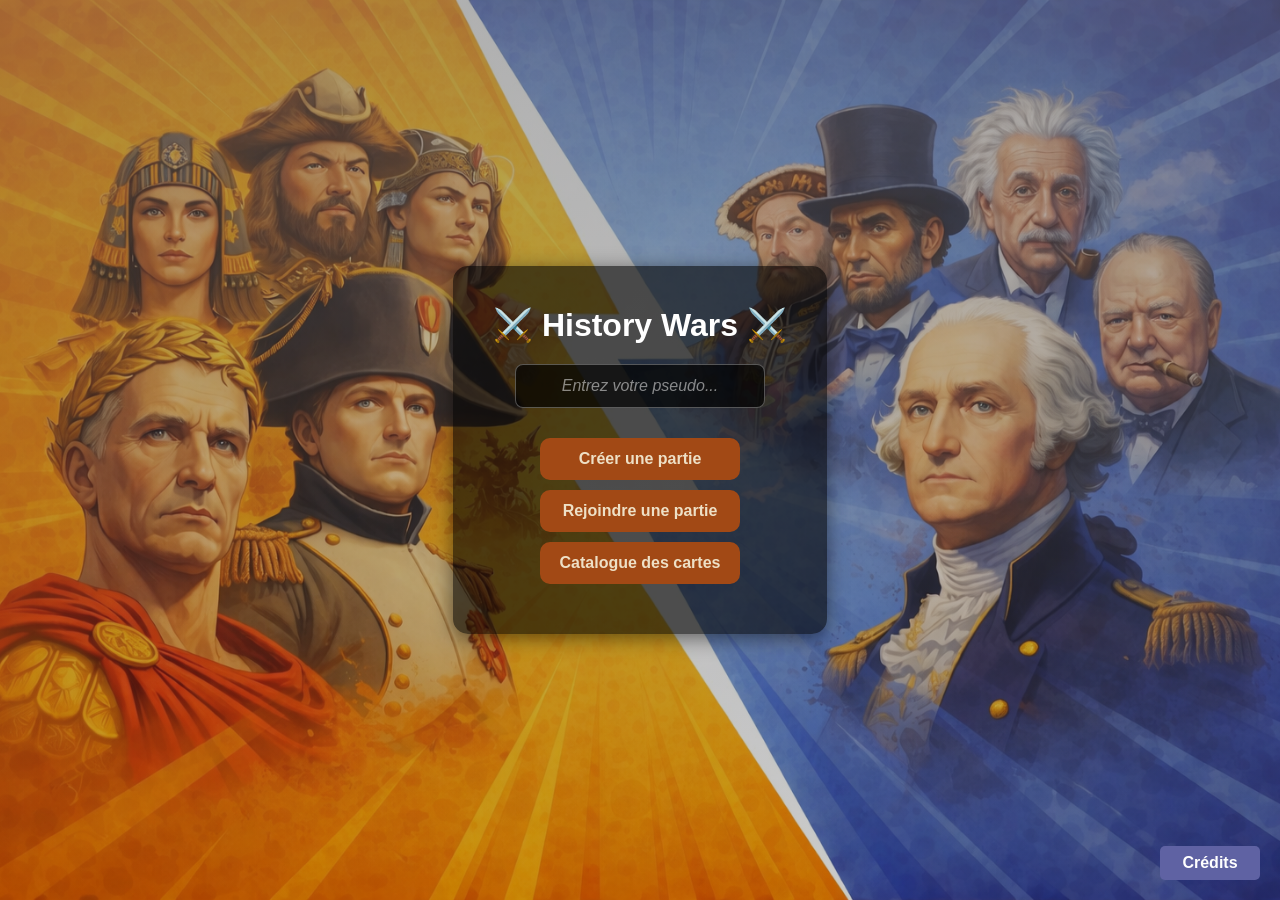
<file: index.html>
<!DOCTYPE html>
<html lang="fr">
<head>
  <meta charset="UTF-8">
  <meta name="viewport" content="width=device-width, initial-scale=1.0">
  <title>History Wars</title>
  <link rel="stylesheet" href="style.css">
  <script src="script.js" defer></script>
</head>
<body>

  <div id="home" class="page">
    <h1>⚔️ History Wars ⚔️</h1>
    <input type="text" placeholder="Entrez votre pseudo..." id="username">
    <p id="usernameError" class="error"></p>
    <div class="buttons">
      <button id="home_create">Créer une partie</button>
      <button id="home_join">Rejoindre une partie</button>
      <button id="home_catalog">Catalogue des cartes</button>
    </div>
  </div>

  <div id="party_creation" class="page">
    <div class="container">
      <h1>Créer une partie</h1>
      <div class="form-box">
        <label>Nom de la salle :</label><br><br>
        <input type="text" id="roomNameInput"><br><br>
      </div>
      <p id="roomNameError" class="error"></p>
      <button id="create">Créer</button>
      <button class="back">Retour</button>
    </div>
  </div>

  <div id="party_join" class="page">
    <div class="container">
      <h1>Rejoindre une partie</h1>
      <div class="form-box">
        <label>ID de la partie :</label><br><br>
        <input type="text" id="roomIdInput"><br><br>
      </div>
      <p id="joinError" class="error"></p>
      <button id="join">Rejoindre</button>
      <button class="back">Retour</button>
    </div>
  </div>

  <div id="waiting_room" class="page">
    <h1 id="roomName"></h1>
    <h2 class="room-id">ID de partie : <span id="roomId"></span></h2>
    <div class="playersBox">
      <p id="player1" class="playerSlot"></p>
      <p id="player2" class="playerSlot"></p>
    </div>
    <button id="start">Lancer</button>
    <button id="leaveParty">Quitter</button>
  </div>

  <div id="credits" class="page">
    <div class="container">
      <h1>Crédits</h1>
      <ul class="creditsList">
        <li>Jimi : HTML / JS / PHP</li>
        <li>Nicolas : HTML / CSS / Images / Diagramme</li>
      </ul>
      <button class="back">Retour</button>
    </div>
  </div>

  <div id="loading" class="page">
    <div class="container">
      <h1>⚔️ History Wars ⚔️</h1>
      <h2 id="loadingMsg"></h2>
    </div>
  </div>

  <button id="home_credits">Crédits</button>

</body>
</html>
</file>
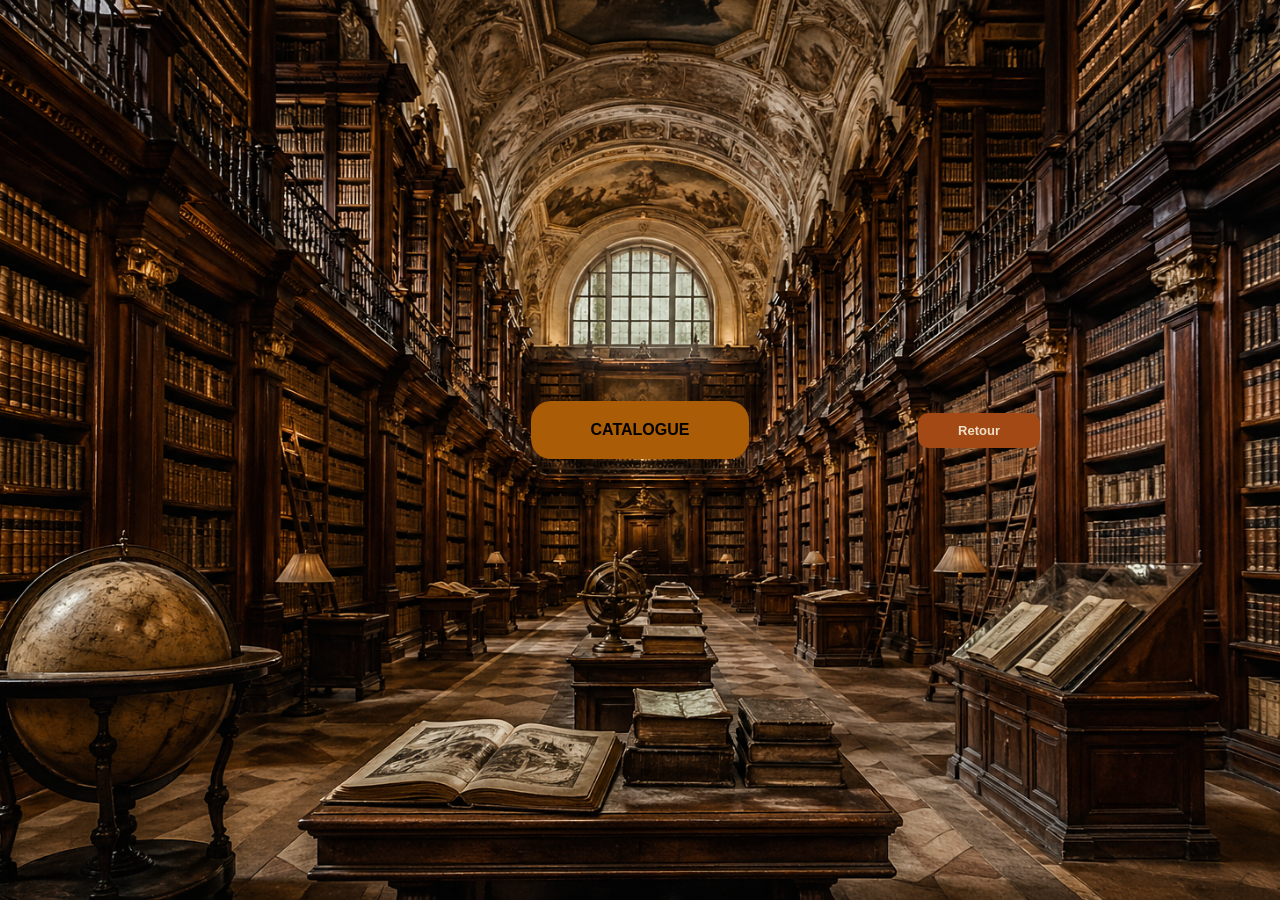
<file: catalog/catalog.html>
<!DOCTYPE html>
<html lang="fr">
<head>
    <meta charset="UTF-8">
    <title>Catalogue des cartes</title>
    <link rel="stylesheet" href="style_catalog.css">
    <script src="script_catalog.js" defer></script>
</head>
<body>

<header class="header">
    <div class="catalog-title">CATALOGUE</div>
    <button class="back-button" id="backBtn">Retour</button>
</header>

<main>
    <section class="grid" id="catalogGrid"></section>
</main>

<div class="modal-window" id="popUpWindow">
    <div class="modal-content">
        <img id="popUpImg" alt="Character">
        <div class="modal-text">
            <h2 id="popUpName"></h2>
            <p id="popUpDesc"></p>
            <button id="closeBtn">Fermer</button>
        </div>
    </div>
</div>

</body>
</html>
</file>
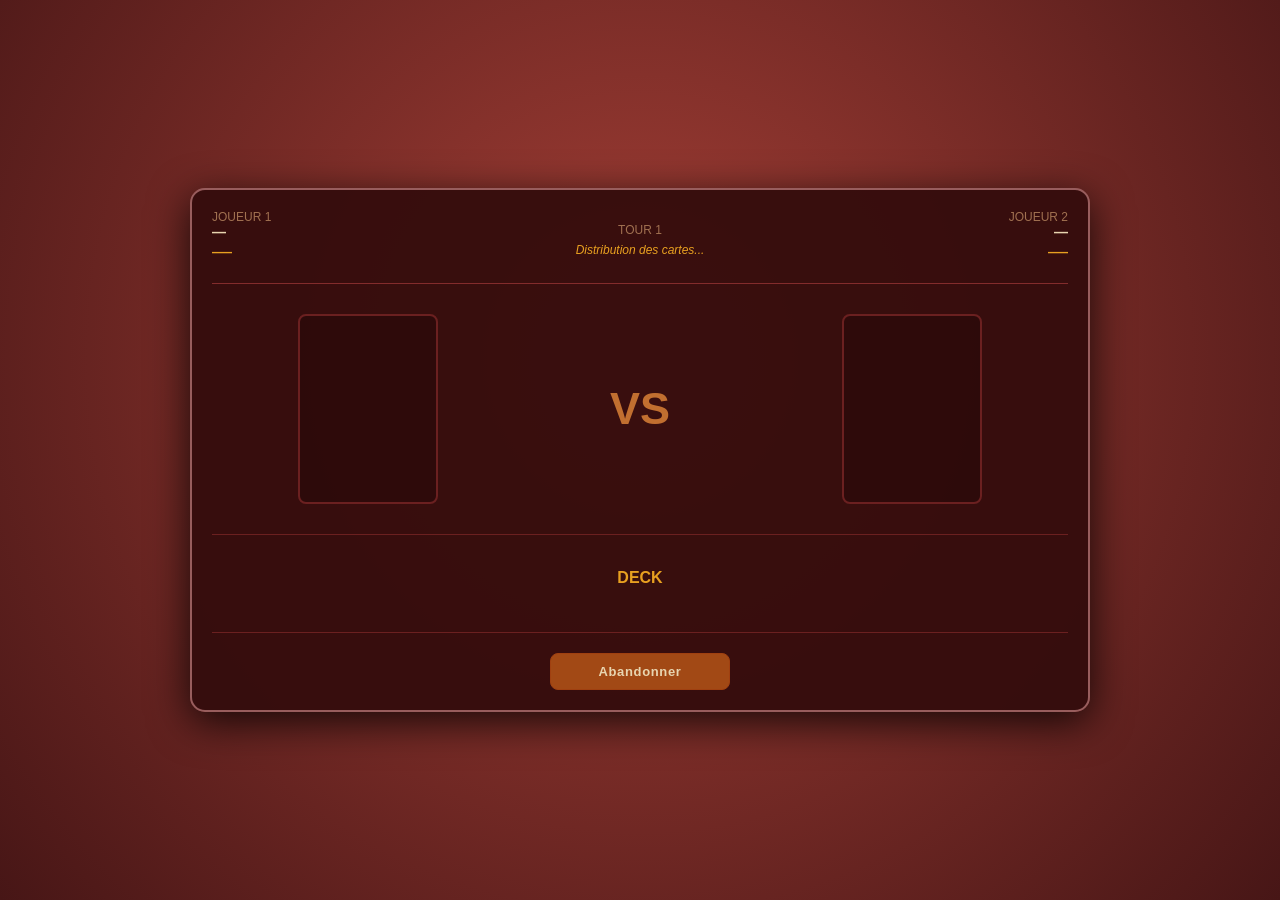
<file: game/game.html>
<!DOCTYPE html>
<html lang="fr">

<head>
    <meta charset="UTF-8">
    <meta name="viewport" content="width=device-width, initial-scale=1.0">
    <title>Game</title>
    <link rel="stylesheet" href="style_game.css">
    <script src="script_game.js" defer></script>
</head>

<body>

    <div id="playground">
        <header class="header">
            <div class="player1Info">
                <span class="playerLabel">Joueur 1</span>
                <span class="playerName" id="p1_name">—</span>
                <span class="playerScore" id="p1_score">—</span>
            </div>

            <div class="partyInfo">
                <span id="partyName"></span>
                <div class="turnInfo">
                    <span class="turn">TOUR <span class="turn" id="turnNum">1</span></span>
                </div>
                <span id="gameEvent" class="gameEvent">Distribution des cartes...</span>
            </div>

            <div class="player2Info">
                <span class="playerLabel">Joueur 2</span>
                <span class="playerName" id="p2_name">—</span>
                <span class="playerScore" id="p2_score">—</span>
            </div>
        </header>

        <section class="arena">
            <div class="player" id="arena_p1"></div>
            <div class="vs">VS</div>
            <div class="player" id="arena_p2"></div>
        </section>

        <section class="deck">
            <h2 class="title">Deck</h2>
            <div class="cards" id="deck">
            </div>
        </section>

        <section class="action">
            <button id="btnAbandon" class="btn">Abandonner</button>
        </section>
    </div>

    <div id="endScreen">
        <div class="endContent">
            <h1 id="endTitle">VICTOIRE</h1>
            <h2 id="endWinner">Le gagnant est ...</h2>

            <div class="endStats">
                <p>⏱️ Nombre de tours : <span id="endTurns">0</span></p>
                <div class="scores">
                    <p><span id="endP1Name">Joueur 1</span> : <strong id="endP1Score">0</strong> pts</p>
                    <p><span id="endP2Name">Joueur 2</span> : <strong id="endP2Score">0</strong> pts</p>
                </div>
            </div>

            <button id="btnQuitGame" class="btn">Retour au Lobby</button>
        </div>
    </div>

</body>

</html>
</file>
<file: style.css>
* {
  margin: 0;
  padding: 0;
  box-sizing: border-box;
  font-family:Verdana, Geneva, Tahoma, sans-serif;
}

body {
  height: 100vh;
  display: flex;
  justify-content: center;
  align-items: center;
  color: white;
  background: linear-gradient(rgba(100, 100, 100, 0.5), rgba(0, 0, 0, 0.2)), url("images/history_wars.png");
  background-size: cover;
  background-position: center;
}

.page {
  display: none;
  text-align: center;
  background: rgba(0, 0, 0, 0.6);
  padding: 40px;
  border-radius: 15px;
  box-shadow: 0 4px 20px rgb(0, 0, 0, 0.5);
}

h1 { 
  margin-bottom: 20px; 
}

input {
  width: 250px;
  padding: 12px 15px;
  margin-bottom: 20px;
  background: rgba(0, 0, 0, 0.7);
  border: 1px solid rgba(255, 255, 255, 0.3);
  border-radius: 8px;
  color: #ffffff;
  font-size: 1rem;
  text-align: center;
}

input::placeholder {
  color: rgba(255, 255, 255, 0.5);
  font-style: italic;
}

.buttons button, button {
  display: block;
  width: 200px;
  margin: 10px auto;
  padding: 12px;
  cursor: pointer;
  background: #a24915;
  color: #eee0c6;
  font-family:'Lucida Sans', 'Lucida Sans Regular', 'Lucida Grande', 'Lucida Sans Unicode', Geneva, Verdana, sans-serif;
  font-weight: bold;
  border: none;
  border-radius: 10px;
  font-size: 16px;
  transition: transform 0.2s, background 0.2s;
}

.buttons button:hover, button:hover {
  transform: scale(1.05);
  background: #3941af;
  border-color: #4a7ab5;
  color: #b4c1d2;
}

#start {
  display: none;
}

#home_credits {
  position: fixed;
  bottom: 10px;
  right: 20px;
  width: 100px;
  padding: 8px;
  background-color: #5f62a3;
  border: none;
  color: white;
  cursor: pointer;
  border-radius: 5px;
}

.creditsList {
    list-style: none;
    margin: 20px auto;
    max-width: 400px;
    text-align: left;
}

.creditsList li {
    padding: 10px;
    border-bottom: 1px solid rgba(255, 255, 255, 0.5);
    display: flex;
    justify-content: space-between;
}

.room-id {
  margin-bottom: 25px;
}

.playersBox {
  background: rgba(255, 255, 255, 0.05);
  padding: 15px;
  border-radius: 10px;
  margin-bottom: 25px;
  border: 1px solid rgba(255, 255, 255, 0.1);
}

.playerSlot {
  background: rgba(0, 0, 0, 0.6);
  margin: 10px 0;
  padding: 12px 20px;
  border-radius: 6px;
  border-left: 10px solid #a24915;
  font-size: 16px;
  text-align: left;
}

.back { background: #505050; }

.error {
  color: red;
}
</file>
<file: catalog/style_catalog.css>
* {
    margin: 0;
    padding: 0;
    box-sizing: border-box;
}

body {
    font-family: Arial, sans-serif;
    background-image: url("../images/library.png");
    background-size: cover;
    background-position: center;
    min-height: 100vh;
    display: flex;
    flex-direction: column;
    justify-content: center; 
    align-items: center;     
}

.header {
    display: flex;
    justify-content: center;
    align-items: center;
    margin-bottom: 40px;
    width: 100%;
    max-width: 800px;
    position: relative;
}

.catalog-title {
    background-color: #ab5c07;
    padding: 20px 60px;
    border-radius: 20px;
    font-weight: bold;
}

.back-button, .modal-content button {
    background: #a24915;
    color: #eee0c6;
    font-family: 'Lucida Sans', 'Lucida Sans Regular', 'Lucida Grande', 'Lucida Sans Unicode', Geneva, Verdana, sans-serif;
    font-weight: bold;
    border: none;
    border-radius: 10px;
    font-size: 13px;
    padding: 10px 40px;
    cursor: pointer;
    transition: transform 0.2s, background 0.2s;
}

.back-button:hover, .modal-content button:hover {
    transform: scale(1.05);
    background: #3941af;
    color: #b4c1d2;
}

.back-button {
    position: absolute;
    right: 0;
}

.modal-content button {
    margin-top: 20px;
}

.grid {
    display: flex;
    flex-wrap: wrap;
    justify-content: center;
    gap: 20px;
    max-width: 1000px;
    margin: 0 auto;
}

.card {
    background-color: #ab5c07;
    color: #eee0c6;
    width: 180px;
    height: 60px;
    border-radius: 10px;
    display: flex;
    justify-content: center;
    align-items: center;
    cursor: pointer;
    text-align: center;
    transition: 0.2s;
}

.card:hover {
    background-color: #e16a02;
    transform: scale(1.05);
}

.modal-window {
    display: none;
    position: fixed;
    inset: 0;
    background: rgba(0,0,0,0.6);
    justify-content: center;
    align-items: center;
}

.modal-content {
    background: #ff9808;
    padding: 20px;
    border-radius: 15px;
    max-width: 450px;
    width: 100%;
    display: flex;
    align-items: center;
    gap: 20px;
    text-align: left;
}

.modal-content img {
    width: 130px;
    border-radius: 10px;
    flex-shrink: 0;
    margin: 0;
}
</file>
<file: game/style_game.css>
* {
    box-sizing: border-box;
}

body {
    margin: 0;
    font-family: Verdana, Geneva, Tahoma, sans-serif;
    background: radial-gradient(circle at 50% 40%, #a53f36, #471616);
    color: #e8d5b0;
    display: flex;
    justify-content: center;
    align-items: center;
    min-height: 100vh;
    padding: 20px;
}

#playground {
    position: relative;
    width: 95%;
    max-width: 900px;
    background: rgba(52, 12, 12, 0.95);
    padding: 20px;
    border-radius: 15px;
    box-shadow: 0 10px 40px rgba(0, 0, 0, 0.8);
    border: 2px solid #985d5d;
}

.header {
    display: flex;
    justify-content: space-between;
    align-items: center;
    padding-bottom: 20px;
    border-bottom: 1px solid #832c2c;
    margin-bottom: 20px;
}

.player1Info, .player2Info {
    display: flex;
    flex-direction: column;
}

.player2Info {
    align-items: flex-end;
}

.playerLabel {
    font-size: 12px;
    text-transform: uppercase;
    color: #a07050;
}

.playerName {
    font-size: 14px;
    font-weight: bold;
}

.playerScore {
    font-size: 20px;
    color: #e8a020;
}

.partyInfo {
    display: flex;
    flex-direction: column;
    align-items: center;
    gap: 6px;
    text-align: center;
}

.turnInfo {
    display: flex;
    flex-direction: column;
    align-items: center;
    gap: 2px;
}

.turn {
    font-size: 12px;
    color: #a07050;
}

.arena {
    display: flex;
    justify-content: space-around;
    align-items: center;
    margin: 30px 0;
}

.arenaCardHidden {
    width: 100%;
    height: 100%;
    display: flex;
    align-items: center;
    justify-content: center;
    font-size: 13px;
    color: #e8a020;
    font-weight: bold;
    text-align: center;
    border-radius: 6px;
    background: rgba(25, 5, 5, 0.6);
}

.player {
    width: 140px;
    height: 190px;
    border: 2px solid #6b2020;
    background: rgba(30, 5, 5, 0.4);
    border-radius: 8px;
    position: relative;
}

.player img {
    width: 100%;
    height: 100%;
    object-fit: cover;
    border-radius: 6px;
}

.vs {
    font-size: 45px;
    font-weight: bold;
    color: #c16f30;
}

.cardHp {
    margin-top: 2px;
    text-align: center;
    font-size: 16px;
    color: #e9ac43;
    font-weight: bold;
}

.deck {
    border-top: 1px solid #6b2020;
    padding-top: 20px;
}

.title {
    text-align: center;
    font-size: 16px;
    color: #e8a020;
    margin-bottom: 15px;
    text-transform: uppercase;
}

.cards {
    display: flex;
    flex-wrap: wrap;
    justify-content: center;
    gap: 10px;
    max-width: 840px;
    margin: 0 auto;
}

.card {
    width: 140px;
    height: 200px;
    transition: transform 0.2s ease;
}

.card:hover {
    transform: translateY(-8px);
    border-color: #e8a020;
}

.cardDisabled {
    opacity: 0.4;
    cursor: not-allowed;
}

.card img {
    width: 100%;
    height: 100%;
    object-fit: cover;
    display: block;
}

.gameEvent {
    font-size: 12px;
    color: #e8a020;
    font-style: italic;
}

.action {
    display: flex;
    justify-content: center;
    gap: 20px;
    margin-top: 30px;
    padding-top: 20px;
    border-top: 1px solid #6b2020;
}

.btn {
    width: 180px;
    padding: 10px;
    cursor: pointer;
    background: #a24915;
    color: #e8d5b0;
    border: 1px solid #a04010;
    border-radius: 8px;
    font-size: 13px;
    font-family:'Lucida Sans', 'Lucida Sans Regular', 'Lucida Grande', 'Lucida Sans Unicode', Geneva, Verdana, sans-serif;
    font-weight: bold;
    letter-spacing: 0.05em;
    transition: transform 0.2s ease, background 0.2s ease;
}

.btn:hover {
    transform: scale(1.05);
    background: #3941af;
    border-color: #4a7ab5;
    color: #b4c1d2;
}

#endScreen {
    text-align: center;
    color: white;
    display: none;
    justify-content: center;
    align-items: center;
    height: 100vh;
}

.endContent {
    background: rgba(0, 0, 0, 0.6);
    padding: 40px;
    border-radius: 8px;
}

#endTitle {
    font-size: 50px;
    margin-bottom: 10px;
    text-transform: uppercase;
}

.endStats {
    margin: 30px 0;
    font-size: 20px;
    background: rgba(255, 255, 255, 0.05);
    padding: 20px;
    border-radius: 10px;
}

.scores p {
    margin: 10px 0;
    font-size: 24px;
}
</file>
